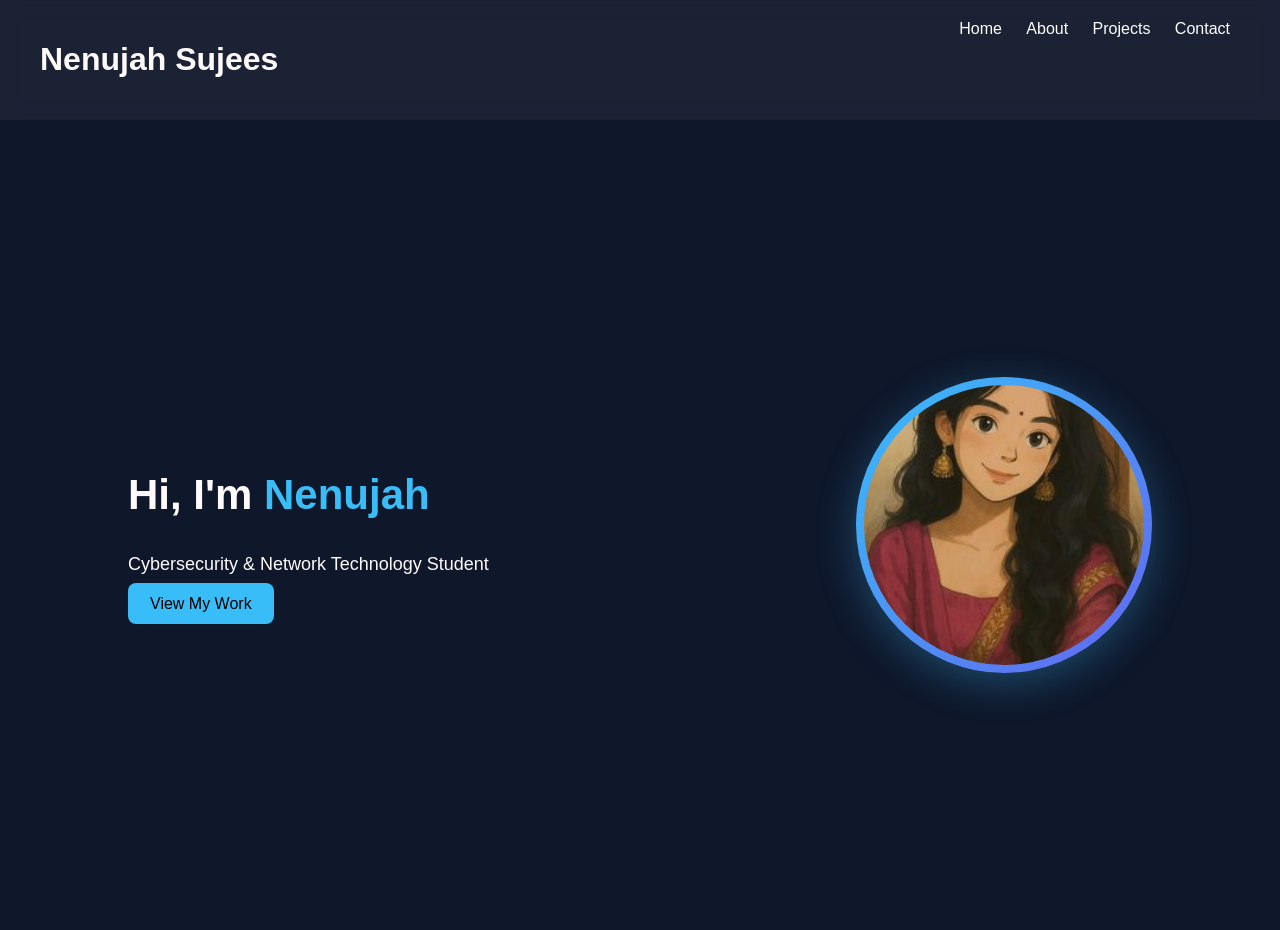
<file: index.html>
<!DOCTYPE html>
<html lang="en">
<head>
  <meta charset="UTF-8">
  <title>Nenujah Portfolio</title>
  <link rel="stylesheet" href="style.css">
</head>
<body>

<header class="navbar">
  <h1 class="logo">Nenujah Sujees</h1>
  <nav>
    <a href="index.html" class="active">Home</a>
    <a href="about.html">About</a>
    <a href="projects.html">Projects</a>
    <a href="contact.html">Contact</a>
  </nav>
</header>

<section class="hero">

  <div class="hero-text">
    <h2 class="fade-in">Hi, I'm <span>Nenujah</span></h2>
    <p class="fade-in delay">
      Cybersecurity & Network Technology Student
    </p>

    <a href="projects.html" class="btn">View My Work</a>
  </div>

  <div class="hero-image">
    <div class="photo-frame">
      <img src="nenu2.jpg" alt="My photo" class="Profile-pic">
    </div>
  </div>

</section>

</body>
</html>
</file>
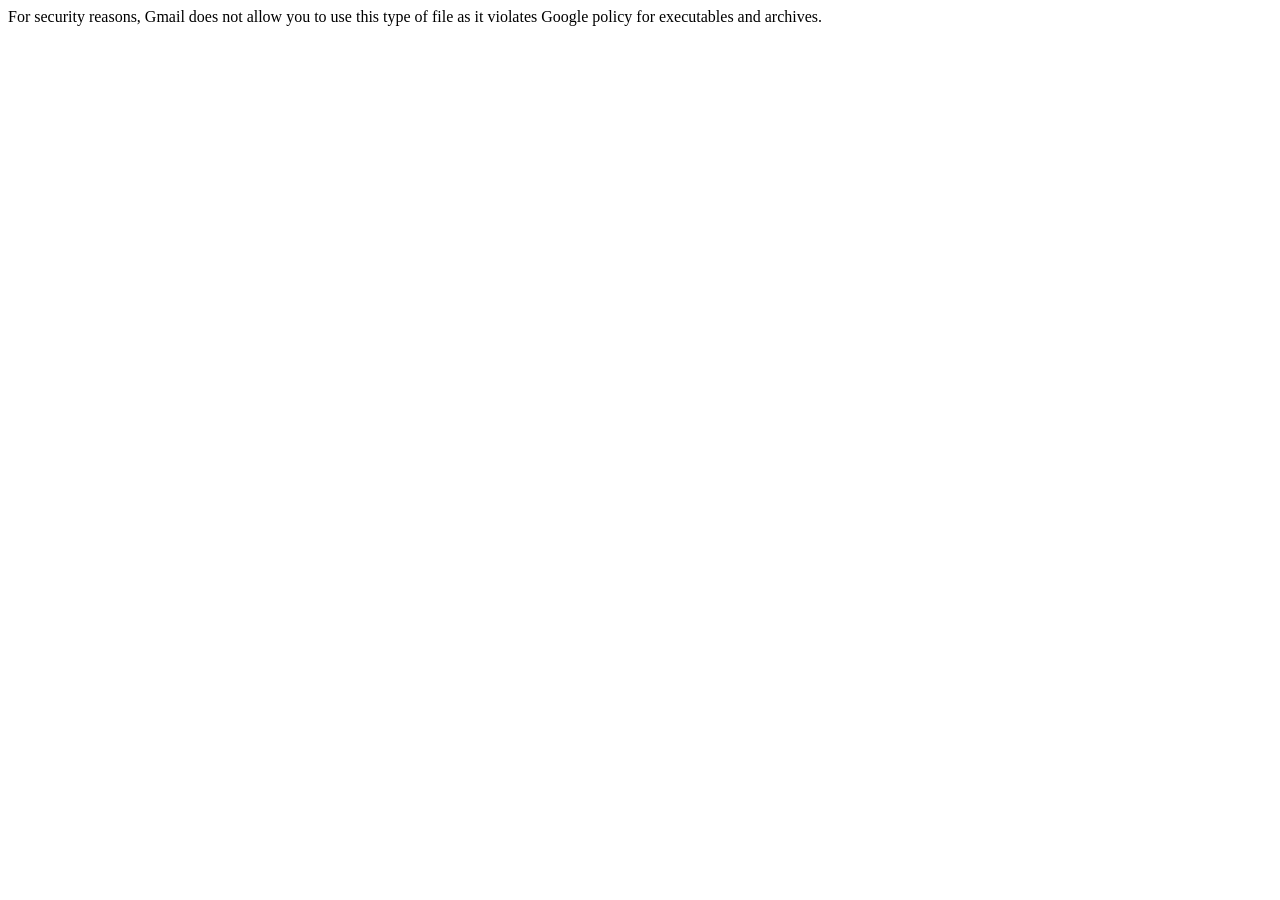
<file: 0.html>
<html><head><meta content="text/html; charset=UTF-8" http-equiv="content-type"><title>Gmail - Download error</title></head><body>For security reasons, Gmail does not allow you to use this type of file as it violates Google policy for executables and archives.</body></html>
</file>
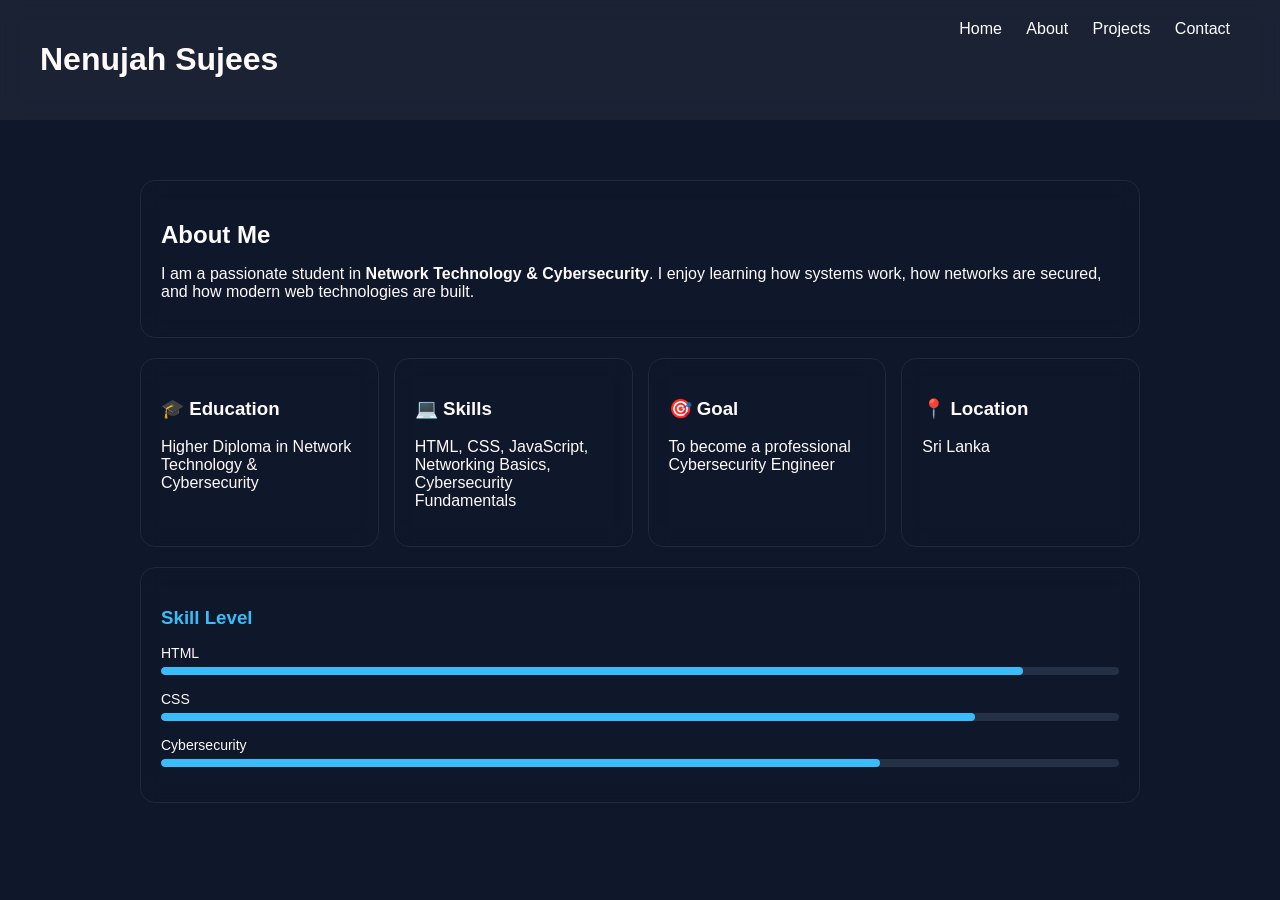
<file: about.html>
<!DOCTYPE html>
<html lang="en">
<head>
  <meta charset="UTF-8">
  <title>About</title>
  <link rel="stylesheet" href="style.css">
</head>
<body>

<header class="navbar">
  <h1 class="logo">Nenujah Sujees</h1>
  <nav>
    <a href="index.html">Home</a>
    <a href="about.html" class="active">About</a>
    <a href="projects.html">Projects</a>
    <a href="contact.html">Contact</a>
  </nav>
</header>

<section class="about">

  <div class="about-container">

    <!-- Intro Card -->
    <div class="about-card main-card">
      <h2>About Me</h2>
      <p>
        I am a passionate student in <b>Network Technology & Cybersecurity</b>.
        I enjoy learning how systems work, how networks are secured, and how modern web technologies are built.
      </p>
    </div>

    <!-- Info Grid -->
    <div class="about-grid">

      <div class="about-card">
        <h3>🎓 Education</h3>
        <p>Higher Diploma in Network Technology & Cybersecurity</p>
      </div>

      <div class="about-card">
        <h3>💻 Skills</h3>
        <p>HTML, CSS, JavaScript, Networking Basics, Cybersecurity Fundamentals</p>
      </div>

      <div class="about-card">
        <h3>🎯 Goal</h3>
        <p>To become a professional Cybersecurity Engineer</p>
      </div>

      <div class="about-card">
        <h3>📍 Location</h3>
        <p>Sri Lanka</p>
      </div>

    </div>

    <!-- Skill Bars Section -->
    <div class="about-card skills-section">
      <h3>Skill Level</h3>

      <div class="skill">
        <span>HTML</span>
        <div class="bar"><div style="width:90%"></div></div>
      </div>

      <div class="skill">
        <span>CSS</span>
        <div class="bar"><div style="width:85%"></div></div>
      </div>

      <div class="skill">
        <span>Cybersecurity</span>
        <div class="bar"><div style="width:75%"></div></div>
      </div>

    </div>

  </div>

</section>

</body>
</html>
</file>
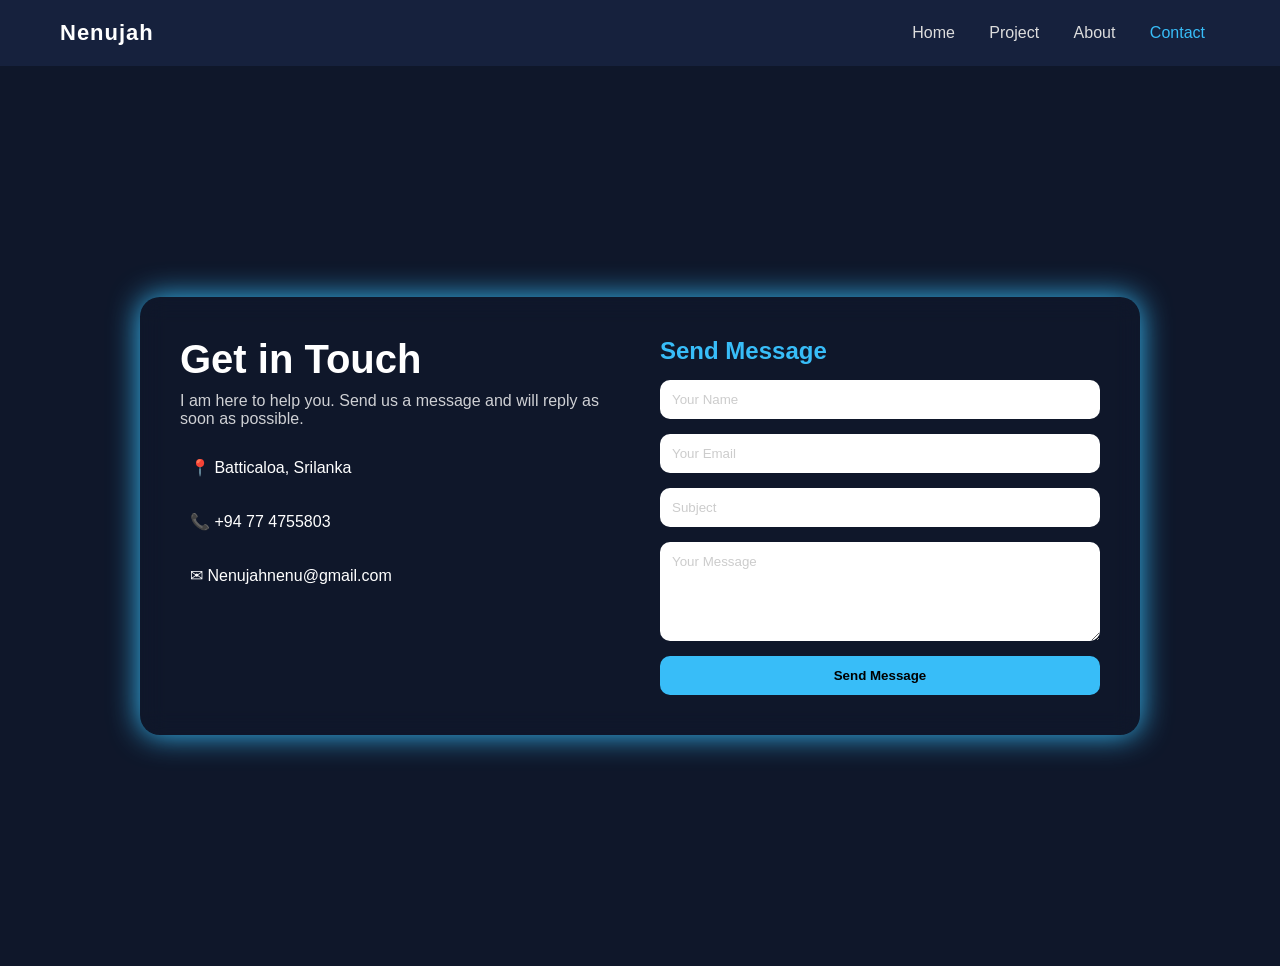
<file: contact.html>
<!DOCTYPE html>
<html lang="en">
<head>
<meta charset="UTF-8">
<title>Contact | Nenujah</title>
<link rel="stylesheet" href="contact.css">
</head>

<body>

<!-- NAVBAR -->
<header>
  <div class="logo">Nenujah</div>
  <nav>
    <a href="index.html">Home</a>
    <a href="projects.html">Project</a>
    <a href="about.html">About</a>
    <a href="contact.html" class="active">Contact</a>
  </nav>
</header>

<!-- CONTACT SECTION -->
<section class="contact-section">

  <div class="contact-container">

    <div class="contact-info">
      <h1>Get in Touch</h1>
      <p>I am here to help you. Send us a message and <I></I> will reply as soon as possible.</p>

      <div class="info-box">
        📍 Batticaloa, Srilanka
      </div>

      <div class="info-box">
        📞 +94 77 4755803
      </div>

      <div class="info-box">
        ✉ Nenujahnenu@gmail.com
      </div>
    </div>

    <form class="contact-form">
      <h2>Send Message</h2>

      <input type="text" placeholder="Your Name" required>
      <input type="email" placeholder="Your Email" required>
      <input type="text" placeholder="Subject">

      <textarea rows="5" placeholder="Your Message"></textarea>

      <button type="submit">Send Message</button>
    </form>

  </div>

</section>

</body>
</html>
</file>
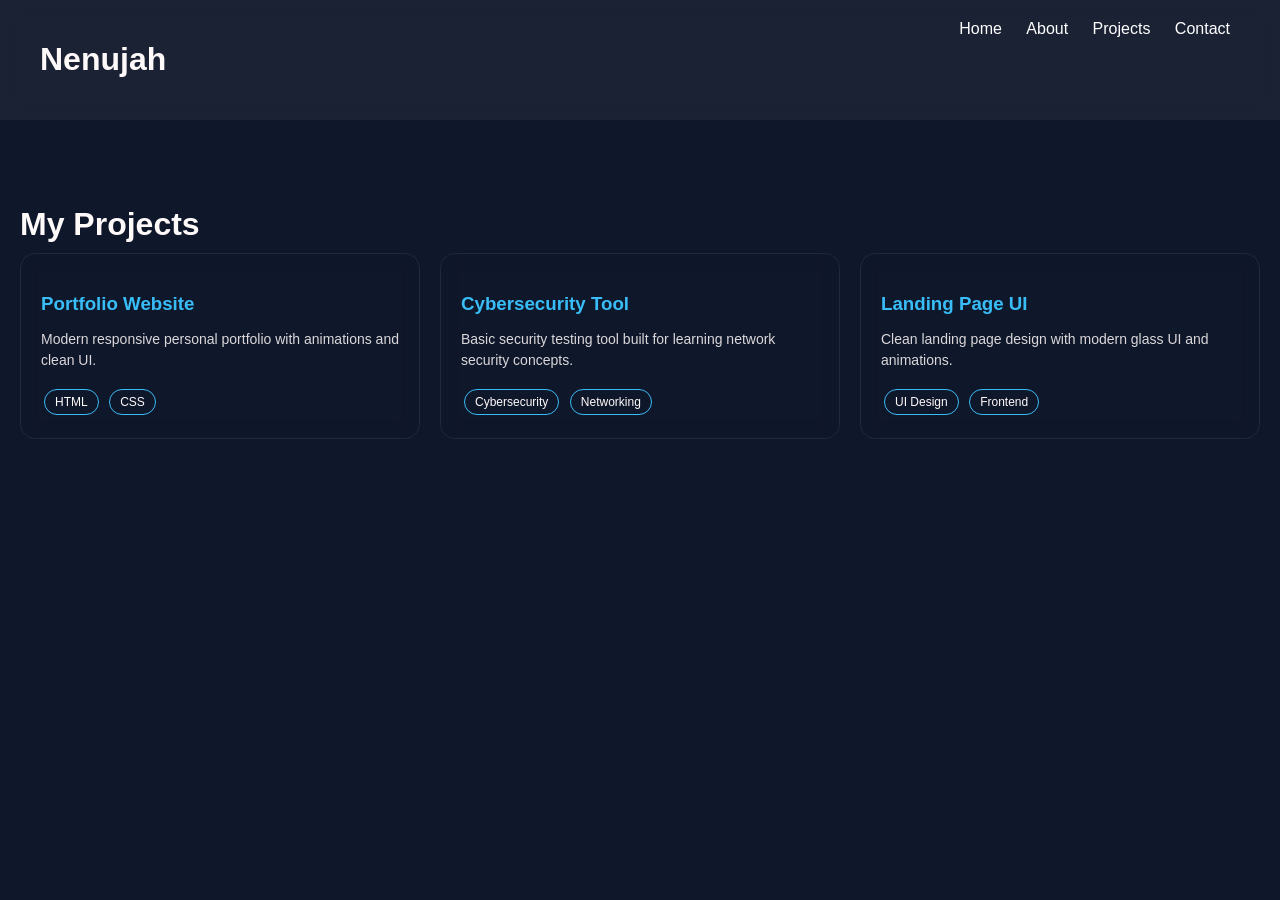
<file: projects.html>
<!DOCTYPE html>
<html lang="en">
<head>
  <meta charset="UTF-8">
  <title>Projects</title>
  <link rel="stylesheet" href="style.css">
</head>
<body>

<header class="navbar">
  <h1 class="logo">Nenujah</h1>
  <nav>
    <a href="index.html">Home</a>
    <a href="about.html">About</a>
    <a href="projects.html" class="active">Projects</a>
    <a href="contact.html">Contact</a>
  </nav>
</header>

<section class="projects">

  <div class="projects-wrapper">

    <h2 class="title">My Projects</h2>

    <div class="project-grid">

      <div class="project-card">
        <h3>Portfolio Website</h3>
        <p>Modern responsive personal portfolio with animations and clean UI.</p>
        <div class="tags">
          <span>HTML</span>
          <span>CSS</span>
        </div>
      </div>

      <div class="project-card">
        <h3>Cybersecurity Tool</h3>
        <p>Basic security testing tool built for learning network security concepts.</p>
        <div class="tags">
          <span>Cybersecurity</span>
          <span>Networking</span>
        </div>
      </div>

      <div class="project-card">
        <h3>Landing Page UI</h3>
        <p>Clean landing page design with modern glass UI and animations.</p>
        <div class="tags">
          <span>UI Design</span>
          <span>Frontend</span>
        </div>
      </div>

    </div>

  </div>

</section>

</body>
</html>
</file>
<file: style.css>
body {
  margin: 0;
  font-family: Arial;
  background: #0f172a;
  color: white;
}

/* Navbar */
.navbar {
  display: flex;
  justify-content: space-between;
  padding: 20px 40px;
  background: rgba(255,255,255,0.05);
  backdrop-filter: blur(10px);
  position: sticky;
  top: 0;
}

.navbar a {
  margin: 0 10px;
  color: white;
  text-decoration: none;
  transition: 0.3s;
}

.navbar a:hover {
  color: #38bdf8;
}

/* Hero layout */
.hero {
  height: 90vh;
  display: flex;
  align-items: center;
  justify-content: space-between;
  padding: 0 10%;
}

/* Text */
.hero-text h2 {
  font-size: 42px;
}

.hero-text span {
  color: #38bdf8;
}

.hero-text p {
  font-size: 18px;
  opacity: 0.8;
  margin-bottom: 20px;
}

/* Button */
.btn {
  padding: 12px 22px;
  background: #38bdf8;
  color: black;
  border: none;
  border-radius: 8px;
  text-decoration: none;
  transition: 0.3s;
}

.btn:hover {
  transform: scale(1.05);
}

/* Photo section */
.hero-image {
  display: flex;
  justify-content: center;
  align-items: center;
}

/* Photo frame */
.photo-frame {
  width: 280px;
  height: 280px;
  border-radius: 50%;
  padding: 8px;
  background: linear-gradient(135deg, #38bdf8, #6366f1);
  box-shadow: 0 10px 40px rgba(56,189,248,0.3);
  animation: float 3s ease-in-out infinite;
}

/* Image */
.photo-frame img {
  width: 100%;
  height: 100%;
  border-radius: 50%;
  object-fit: cover;
}

/* Animations */
.fade-in {
  opacity: 0;
  transform: translateY(20px);
  animation: fade 1s forwards;
}

.delay {
  animation-delay: 0.5s;
}

@keyframes fade {
  to {
    opacity: 1;
    transform: translateY(0);
  }
}

@keyframes float {
  0%,100% { transform: translateY(0); }
  50% { transform: translateY(-10px); }
}

/* Mobile */
@media (max-width: 768px) {
  .hero {
    flex-direction: column;
    text-align: center;
    gap: 40px;
  }
}
body {
  margin: 0;
  font-family: Arial;
  background: #0f172a;
  color: white;
}

/* Navbar already exists in your site */
.navbar {
  display: flex;
  justify-content: space-between;
  padding: 20px 40px;
  background:  rgba(255,255,255,0.05);
  backdrop-filter: blur(10px);
}

.navbar a {
  margin: 0 10px;
  color: white;
  text-decoration: none;
  transition: 0.3s;
}

.navbar a:hover {
  color: #38bdf8;
}

/* About layout */
.about {
  padding: 60px 20px;
}

.about-container {
  max-width: 1000px;
  margin: auto;
}

/* Cards */
.about-card {
  background: #38bdf8(255,255,255,0.05);
  border: 1px solid rgba(255,255,255,0.08);
  padding: 20px;
  border-radius: 15px;
  backdrop-filter: blur(10px);
  margin-bottom: 20px;
  transition: 0.3s;
}

.about-card:hover {
  transform: translateY(-5px);
  border-color: #38bdf8;
}

/* Main card */
.main-card h2 {
  color: #fdfdfd;
  margin-bottom: 10px;
}

/* Grid */
.about-grid {
  display: grid;
  grid-template-columns: repeat(auto-fit, minmax(220px, 1fr));
  gap: 15px;
}

/* Skills section */
.skills-section h3 {
  margin-bottom: 15px;
  color: #38bdf8;
}

/* Skill bars */
.skill {
  margin-bottom: 15px;
}

.skill span {
  font-size: 14px;
}

.bar {
  height: 8px;
  background: #233045;
  border-radius: 10px;
  overflow: hidden;
  margin-top: 5px;
}

.bar div {
  height: 100%;
  background: #38bdf8;
  border-radius: 10px;
}
body {
  margin: 0;
  font-family: Arial;
  background: #0f172a;
  color: rgb(255, 250, 250);
}

/* Navbar already used in your site */
.navbar {
  display: flex;
  justify-content: space-between;
  padding: 20px 40px;
  background: rgba(255,255,255,0.05);
  backdrop-filter: blur(10px);
}

.navbar a {
  margin: 0 10px;
  color: white;
  text-decoration: none;
  transition: 0.3s;
}

.navbar a:hover {
  color: #38bdf8;
}

/* Section */
.projects {
  padding: 60px 20px;
}

.projects-container {
  max-width: 1000px;
  margin: auto;
}

/* Titles */
.title {
  font-size: 32px;
  margin-bottom: 10px;
}

.subtitle {
  opacity: 0.7;
  margin-bottom: 30px;
}

/* Grid */
.project-grid {
  display: grid;
  grid-template-columns: repeat(auto-fit, minmax(250px, 1fr));
  gap: 20px;
}

/* Project card */
.project-card {
  background: #38bdf8(255,255,255,0.05);
  border: 1px solid rgba(255,255,255,0.08);
  padding: 20px;
  border-radius: 15px;
  backdrop-filter: blur(10px);
  transition: 0.3s;
}

.project-card:hover {
  transform: translateY(-10px);
  border-color: #38bdf8;
  box-shadow: 0 10px 30px rgba(56,189,248,0.2);
}

.project-card h3 {
  color: #38bdf8;
  margin-bottom: 10px;
}

.project-card p {
  font-size: 14px;
  line-height: 1.5;
  opacity: 0.85;
}

/* Tags */
.tags {
  margin-top: 15px;
}

.tags span {
  display: inline-block;
  font-size: 12px;
  padding: 5px 10px;
  margin: 3px;
  border-radius: 20px;
  background: #38bdf8(56,189,248,0.15);
  border: 1px solid #38bdf8;
}
</file>
<file: contact.css>
* {
  margin: 0;
  padding: 0;
  box-sizing: border-box;
  font-family: 'Segoe UI', sans-serif;
}

/* NAVBAR */
header {
  display: flex;
  justify-content: space-between;
  align-items: center;
  padding: 20px 60px;
  background:  #16213d;
  color: white;
}

.logo {
  font-size: 22px;
  font-weight: bold;
  letter-spacing: 1px;
}

nav a {
  color: #ddd;
  text-decoration: none;
  margin: 0 15px;
  transition: 0.3s;
}

nav a:hover,
nav a.active {
  color: #38bdf8;
}

/* CONTACT SECTION */
.contact-section {
  min-height: 100vh;
  background: linear-gradient(135deg,   #0f172a, #0f172a);
  display: flex;
  justify-content: center;
  align-items: center;
  padding: 50px;
}

.contact-container {
  display: flex;
  gap: 40px;
  background: #38bdf8(255,255,255,0.05);
  backdrop-filter: blur(12px);
  padding: 40px;
  border-radius: 20px;
  box-shadow: 0 0 30px #38bdf8 ;
  max-width: 1000px;
  width: 100%;
}

/* LEFT SIDE */
.contact-info {
  flex: 1;
  color: white;
}

.contact-info h1 {
  font-size: 40px;
  margin-bottom: 10px;
}

.contact-info p {
  opacity: 0.8;
  margin-bottom: 20px;
}

.info-box {
  margin: 15px 0;
  padding: 10px;
  background: #38bdf8(255,255,255,0.08);
  border-radius: 10px;
}

/* FORM */
.contact-form {
  flex: 1;
  display: flex;
  flex-direction: column;
}

.contact-form h2 {
  color: #38bdf8;
  margin-bottom: 15px;
}

.contact-form input,
.contact-form textarea {
  margin-bottom: 15px;
  padding: 12px;
  border: none;
  border-radius: 10px;
  outline: none;
  background: #38bdf8(255,255,255,0.1);
  color: white;
}

.contact-form input::placeholder,
.contact-form textarea::placeholder {
  color: #ccc;
}

.contact-form button {
  padding: 12px;
  background: #38bdf8;
  border: none;
  border-radius: 10px;
  cursor: pointer;
  font-weight: bold;
  transition: 0.3s;
}

.contact-form button:hover {
  background: white;
  color:  #38bdf8;
  transform: scale(1.05);
}
</file>
